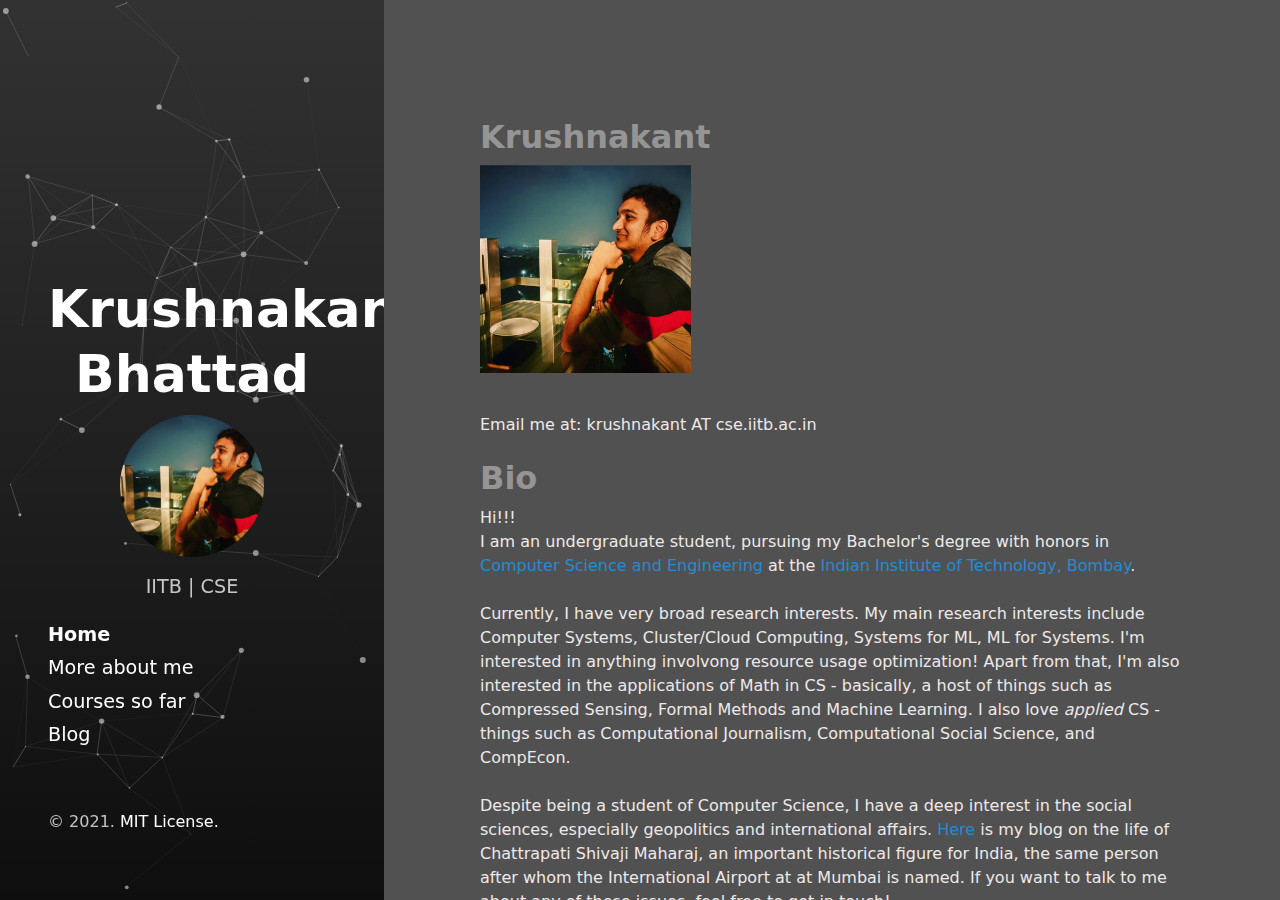
<file: index.html>
<!DOCTYPE html>
<html lang="en-us">

  <head>
  <link href="http://gmpg.org/xfn/11" rel="profile" />
  <meta http-equiv="X-UA-Compatible" content="IE=edge" />
  <meta http-equiv="content-type" content="text/html; charset=utf-8" />
  <meta http-equiv="Cache-Control" content="no-cache, no-store, must-revalidate">
  <meta http-equiv="Pragma" content="no-cache">
  <meta http-equiv="Expires" content="0">

  <!-- Enable responsiveness on mobile devices-->
  <meta name="viewport" content="width=device-width, initial-scale=1.0, maximum-scale=1" />
  <meta name="keywords" content="krushnakant, iit, iitb, cse, statistics, algorithms, machine learning, artificial intelligence, " />
  <meta name="author" content="Krushnakant Bhattad">

  <title>
      Krushnakant
  </title>

  <!-- CSS -->
  <link rel="stylesheet" href="others/styles.css" />
  

<link rel="stylesheet" href="https://fonts.googleapis.com/css?family=Abril+Fatface" />

  <!-- Icons -->
  <link rel="apple-touch-icon-precomposed" sizes="144x144" href="images/favicon.jpg" />
  <link rel="shortcut icon" href="images/favicon.ico" />

  <!-- RSS -->
  <link rel="alternate" type="application/rss+xml" title="RSS" href="/feed.xml" />

  <!-- Additional head bits without overriding original head -->
</head>


  <body class="index home">

    
<div id="sidebar">
  <header>
    <h1 class="site-title" style="text-align: center;">
      <a href="#">Krushnakant Bhattad</a>
    </h1>
    <p class="lead">
      <img style="display: block;margin-left: auto;margin-right: auto;border-radius: 50%;height: 50%;width: 50%;" 
      src="./images/profile.jpg" 
      alt="Krushnakant">
      
    <div style="text-align: center; font-size:1.2em">
      IITB | CSE
    </div>
  </p>
  </header>
  <nav id="sidebar-nav-links">
  
  <a class="home-link  active"
      href="#">Home</a>

  <a class="page-link "
    href="./me/more.html">More about me</a>
  
  <a class="page-link "
      href="./me/courses.html">Courses so far</a>

  <a class="page-link "
      href="./me/blog/blog.html">Blog</a>
      
  

<p>
  <br>
  <br>
  &copy; 2021.
  <a href="./others/license.MD">MIT License.</a>
</p>

</div>


<style>
#particles-js {
    /*position: absolute;
    width: 24rem;*/
    height: 99vh;
}
.pheader {
    position: absolute;
    height: 100vh;
    width: 24rem;
    z-index: -1;
}
</style>


<div class="pheader">
    <div id="particles-js"></div>
</div>

<script src="others/particles.js"></script>

<script>
  
  particlesJS("particles-js",{
    "particles": {
      "number": {
        "value": 150,
        "density": {
          "enable": true,
          "value_area": 800
        }
      },
      "color": {
        "value": "#ffffff"
      },
      "shape": {
        "type": "circle",
        "stroke": {
          "width": 0,
          "color": "#000000"
        },
        "polygon": {
          "nb_sides": 5
        },
        "image": {
          "src": "img/github.svg",
          "width": 100,
          "height": 100
        }
      },
      "opacity": {
        "value": 0.5,
        "random": false,
        "anim": {
          "enable": false,
          "speed": 1,
          "opacity_min": 0.1,
          "sync": false
        }
      },
      "size": {
        "value": 3,
        "random": true,
        "anim": {
          "enable": false,
          "speed": 40,
          "size_min": 0.1,
          "sync": false
        }
      },
      "line_linked": {
        "enable": true,
        "distance": 100,
        "color": "#ffffff",
        "opacity": 0.3,
        "width": 1
      },
      "move": {
        "enable": true,
        "speed": 3,
        "direction": "none",
        "random": false,
        "straight": false,
        "out_mode": "out",
        "bounce": false,
        "attract": {
          "enable": false,
          "rotateX": 600,
          "rotateY": 1200
        }
      }
    }
  });
</script>

<main class="container">
<div class="content">
  


<h1>Krushnakant</h1>

<img style="border-radius: 0%;width: 30%; "
src="./images/profile.jpg" 
alt="Krushnakant">
<br>
Email me at: krushnakant AT cse.iitb.ac.in <br>

<h1>Bio</h1>

Hi!!!

<br>

I am an undergraduate student, 
pursuing my Bachelor's degree with honors in <a href="https://www.cse.iitb.ac.in">Computer Science and Engineering</a>
at the <a href="https://www.iitb.ac.in">Indian Institute of Technology, Bombay</a>. 

<br><br>

Currently, I have very broad research interests. 
My main research interests include Computer Systems, Cluster/Cloud Computing, 
Systems for ML, ML for Systems. I'm interested in 
anything involvong resource usage optimization!
Apart from that, I'm also interested in the applications of 
Math in CS - basically, a host of
things such as Compressed Sensing, Formal Methods and Machine Learning.
I also love <i>applied</i> CS - things such as Computational Journalism,
Computational Social Science, and CompEcon. 

<br><br>

  Despite being a student of Computer Science, I have a deep interest in the social sciences, especially geopolitics and international affairs. 
  <a href="https://krushnakant-iitb.github.io/me/blog/india/swaraj.html">Here </a> is my blog on the life of Chattrapati Shivaji Maharaj, an important historical figure for India, 
  the same person after whom the International Airport at at Mumbai is named.
  If you want to talk to me about any of these issues, feel free to get in touch!
  
<br><br>

During the summer of 2021, I worker with <a href="https://www.tu-braunschweig.de/en/ifn/institute/team/ms/kuerner/">Prof. Thomas Kürner</a> 
of <a href="https://www.tu-braunschweig.de/en/">Technische Universität Braunschweig</a>, Germany 
as a research intern in the field of <a href="https://en.wikipedia.org/wiki/Compressed_sensing">Compressed Sensing.</a> I also worked with  <a href="https://www.cse.iitb.ac.in/~ajitvr/"> 
Prof. Ajit Rajwade</a>, on the same project.

<br><br>

I also worked at IIT-B's student media body, <a href="https://www.insightiitb.org">Insight</a> a Data Analyst. 
I had previously also worked with them as a Panelist.

<br>

I have been a TA for the course MA109: Calculus-I, during Autumn-2020, which was the first edition of the course.

<br>
<br>
 
<h2>Contact Me</h2>

You can always contact me through the above-mentioned email id. 
If you have an anonymous/quick message, you can also use the following form: 

<br>
<br>
  
<iframe src="https://docs.google.com/forms/d/e/1FAIpQLSepcoXIFfLwA7RhfXb-OUWdpRsBS-tMLZVicck5sXau8w9yRg/viewform?embedded=true" width="100%" height="640" frameborder="0" marginheight="0" marginwidth="0">Loading…</iframe>


<link rel="stylesheet" href="https://cdnjs.cloudflare.com/ajax/libs/font-awesome/4.7.0/css/font-awesome.min.css">
<style>
  .hidden {
      display:none
  }

  .row_container {
    display: grid;
    grid-template-columns: 1fr 1fr 1fr; /*fraction*/
    /* margin-right: 40px; */
    grid-column-gap: 5%;

  }

  .row_section {
    /* border: 1px solid; */
    text-align: center
  }

  @media (max-width: 1000px) { /*breakpoint*/
    .row_container {
      grid-template-columns: none;
    }
  }
</style>

</div>

    </main>

    <!-- Optional footer content -->

  </body>
</html>
</file>
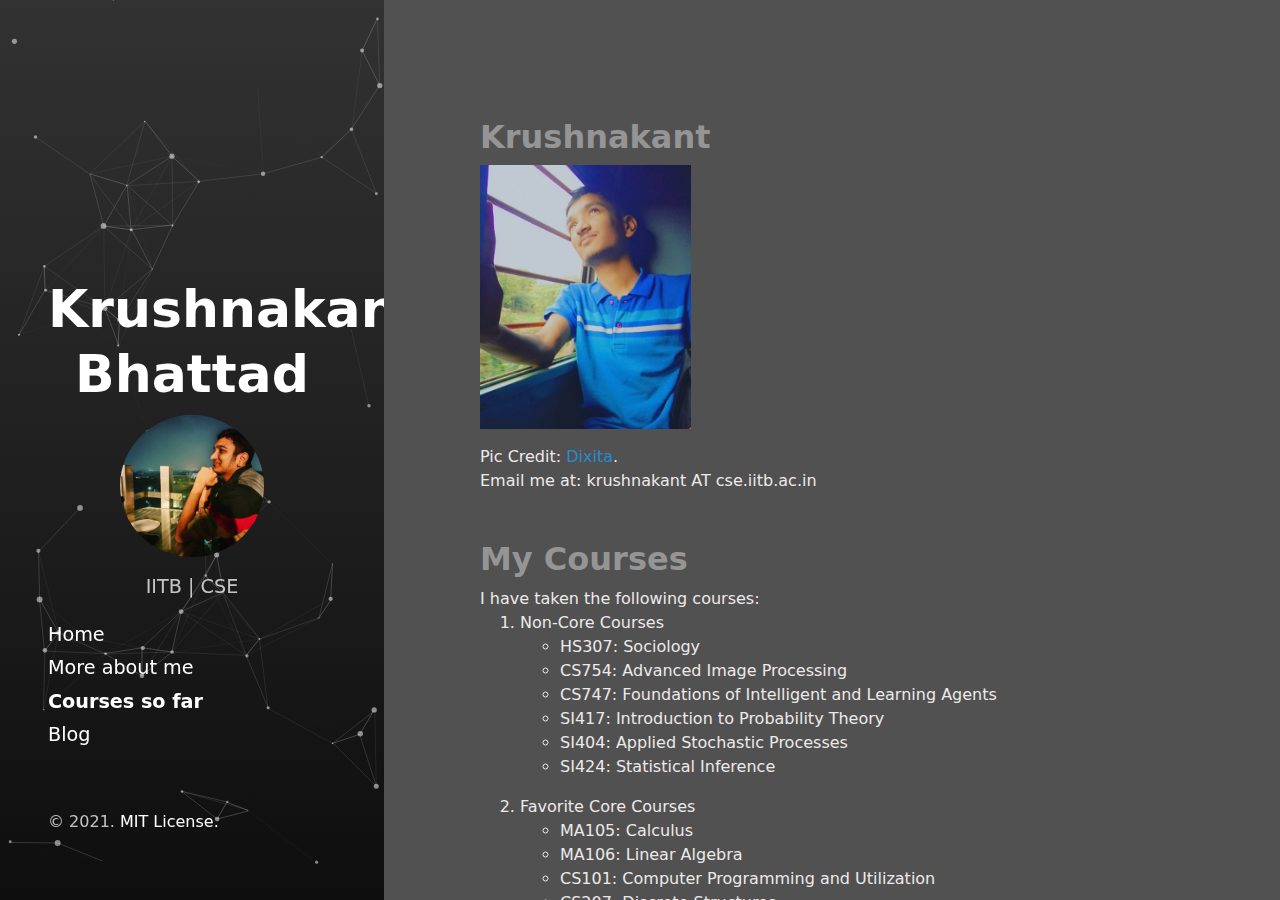
<file: me/courses.html>
<!DOCTYPE html>
<html lang="en-us">

  <head>
  <link href="http://gmpg.org/xfn/11" rel="profile" />
  <meta http-equiv="X-UA-Compatible" content="IE=edge" />
  <meta http-equiv="content-type" content="text/html; charset=utf-8" />

  <!-- Enable responsiveness on mobile devices-->
  <meta name="viewport" content="width=device-width, initial-scale=1.0, maximum-scale=1" />
  <meta name="keywords" content="krushnakant, iit, iitb, cse, statistics, algorithms, machine learning, artificial intelligence, " />
  <meta name="author" content="Krushnakant Bhattad">

  <title>
      Krushnakant
  </title>

  <!-- CSS -->
  <link rel="stylesheet" href="../others/styles.css" />
  <!-- <link rel="stylesheet" href="../assets/css/main.css" /> -->
  

<link rel="stylesheet" href="https://fonts.googleapis.com/css?family=Abril+Fatface" />

  <!-- Icons -->
  <link rel="apple-touch-icon-precomposed" sizes="144x144" href="../others/favicon.jpg" />
<link rel="shortcut icon" href="../others/favicon.ico" />

  <!-- RSS -->
  <link rel="alternate" type="application/rss+xml" title="RSS" href="/feed.xml" />

  <!-- Additional head bits without overriding original head -->
</head>


  <body class="index home">

    
<div id="sidebar">
  <header>
    <h1 class="site-title" style="text-align: center;">
      <a href="../index.html">Krushnakant Bhattad</a>
    </h1>
    <p class="lead">
      <img style="display: block;margin-left: auto;margin-right: auto;border-radius: 50%;height: 50%;width: 50%;" 
      src="../images/profile.jpg" 
      alt="Krushnakant">
      
    <div style="text-align: center; font-size:1.2em">
      IITB | CSE
    </div>
  </p>
  </header>
  <nav id="sidebar-nav-links">

<a class="page-link "
    href="../index.html">Home</a>

<a class="page-link "
    href="./more.html">More about me</a>
  
  <a class="home-link  active"
      href="#">Courses so far</a>
  
  <a class="page-link "
      href="./blog/blog.html">Blog</a>

<p>
    <br>
    <br>
        &copy; 2021.
  <a href="../../others/license.MD">MIT License.</a>
</p>

</div>


<style>
#particles-js {
    /*position: absolute;
    width: 24rem;*/
    height: 99vh;
}
.pheader {
    position: absolute;
    height: 100vh;
    width: 24rem;
    z-index: -1;
}
</style>


<div class="pheader">
    <div id="particles-js"></div>
</div>

<script src="../others/particles.js"></script>

<script>
  
  particlesJS("particles-js",{
    "particles": {
      "number": {
        "value": 150,
        "density": {
          "enable": true,
          "value_area": 800
        }
      },
      "color": {
        "value": "#ffffff"
      },
      "shape": {
        "type": "circle",
        "stroke": {
          "width": 0,
          "color": "#000000"
        },
        "polygon": {
          "nb_sides": 5
        },
        "image": {
          "src": "img/github.svg",
          "width": 100,
          "height": 100
        }
      },
      "opacity": {
        "value": 0.5,
        "random": false,
        "anim": {
          "enable": false,
          "speed": 1,
          "opacity_min": 0.1,
          "sync": false
        }
      },
      "size": {
        "value": 3,
        "random": true,
        "anim": {
          "enable": false,
          "speed": 40,
          "size_min": 0.1,
          "sync": false
        }
      },
      "line_linked": {
        "enable": true,
        "distance": 100,
        "color": "#ffffff",
        "opacity": 0.3,
        "width": 1
      },
      "move": {
        "enable": true,
        "speed": 3,
        "direction": "none",
        "random": false,
        "straight": false,
        "out_mode": "out",
        "bounce": false,
        "attract": {
          "enable": false,
          "rotateX": 600,
          "rotateY": 1200
        }
      }
    }
  });
</script>

<main class="container">
<div class="content">

<h1>Krushnakant</h1>

<img style="border-radius: 0%;width: 30%; "
src="../images/journey.jpg" 
alt="Krushnakant">
Pic Credit: <a href="https://instagram.com/dixita137?igshid=4fccha5uoref">Dixita</a>.
<br>
Email me at: krushnakant AT cse.iitb.ac.in <br>
<br>

<h1>My Courses</h1>

I have taken the following courses:
<br>
<ol>
    <li>Non-Core Courses
    <ul>
        <li>HS307: Sociology </li>
        <li>CS754: Advanced Image Processing</li>
        <li>CS747: Foundations of Intelligent and Learning Agents</li>
        <li>SI417: Introduction to Probability Theory</li>
        <li>SI404: Applied Stochastic Processes</li>
        <li>SI424: Statistical Inference</li>
    </ul>
    </li>

    <li>Favorite Core Courses
    <ul>
        <li>MA105: Calculus</li>
        <li>MA106: Linear Algebra</li>
        <li>CS101: Computer Programming and Utilization</li>
        <li>CS207: Discrete Structures</li>
        <li>CS213: Data Structures and Algorithms</li>
        <li>CS215: Data Interpretation and Analysis</li>
        <li>CS251: Software Systems</li>
        <li>CS218: Design and Analysis of Algorithms</li>
        <li>CS347: Operating Systems</li>
        <li>CS337: Artificial Intelligence and Machine Learning</li>
    </ul>
</li>
</ol>



<link rel="stylesheet" href="https://cdnjs.cloudflare.com/ajax/libs/font-awesome/4.7.0/css/font-awesome.min.css">
<style>
  .hidden {
      display:none
  }

  .row_container {
    display: grid;
    grid-template-columns: 1fr 1fr 1fr; /*fraction*/
    /* margin-right: 40px; */
    grid-column-gap: 5%;

  }

  .row_section {
    /* border: 1px solid; */
    text-align: center
  }

  @media (max-width: 1000px) { /*breakpoint*/
    .row_container {
      grid-template-columns: none;
    }
  }
</style>

</div>

    </main>

  </body>
</html>
</file>
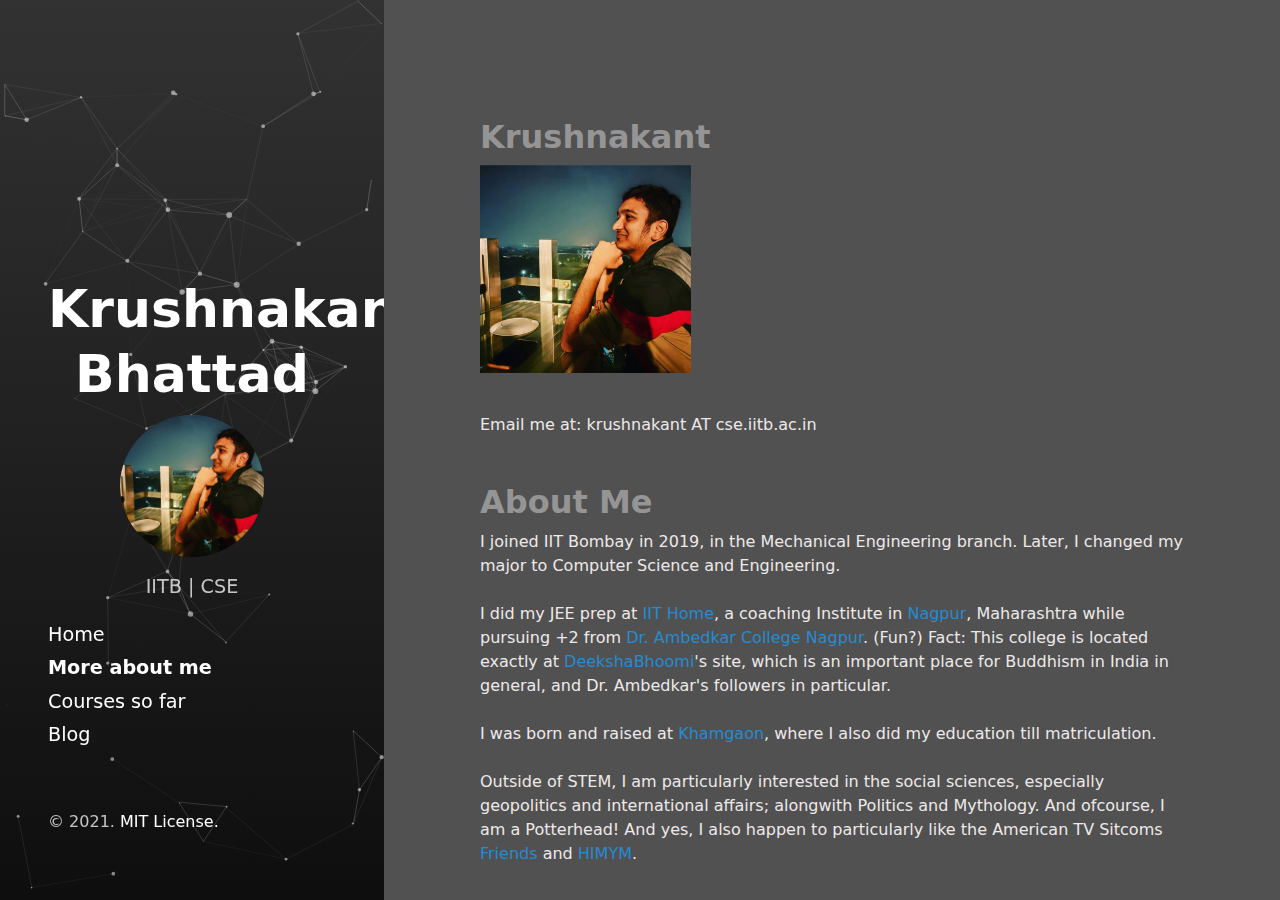
<file: me/more.html>
<!DOCTYPE html>
<html lang="en-us">

  <head>
  <link href="http://gmpg.org/xfn/11" rel="profile" />
  <meta http-equiv="X-UA-Compatible" content="IE=edge" />
  <meta http-equiv="content-type" content="text/html; charset=utf-8" />

  <!-- Enable responsiveness on mobile devices-->
  <meta name="viewport" content="width=device-width, initial-scale=1.0, maximum-scale=1" />
  <meta name="keywords" content="krushnakant, iit, iitb, cse, statistics, algorithms, machine learning, artificial intelligence, " />
  <meta name="author" content="Krushnakant Bhattad">

  <title>
      Krushnakant
  </title>

  <!-- CSS -->
  <link rel="stylesheet" href="../others/styles.css" />
  <!-- <link rel="stylesheet" href="../assets/css/main.css" /> -->
  

<link rel="stylesheet" href="https://fonts.googleapis.com/css?family=Abril+Fatface" />

  <!-- Icons -->
  <link rel="apple-touch-icon-precomposed" sizes="144x144" href="../others/favicon.jpg" />
<link rel="shortcut icon" href="../others/favicon.ico" />

  <!-- RSS -->
  <link rel="alternate" type="application/rss+xml" title="RSS" href="/feed.xml" />

  <!-- Additional head bits without overriding original head -->
</head>


  <body class="index home">

    
<div id="sidebar">
  <header>
    <h1 class="site-title" style="text-align: center;">
      <a href="../index.html">Krushnakant Bhattad</a>
    </h1>
    <p class="lead">
      <img style="display: block;margin-left: auto;margin-right: auto;border-radius: 50%;height: 50%;width: 50%;" 
      src="../images/profile.jpg" 
      alt="Krushnakant">
      
    <div style="text-align: center; font-size:1.2em">
      IITB | CSE
    </div>
  </p>
  </header>
  <nav id="sidebar-nav-links">

<a class="page-link "
    href="../index.html">Home</a>
  
  <a class="home-link  active"
      href="#">More about me</a>
  
  <a class="page-link "
      href="./courses.html">Courses so far</a>

  <a class="page-link "
      href="./blog/blog.html">Blog</a>

<p>
    <br>
    <br>
        &copy; 2021.
  <a href="../../others/license.MD">MIT License.</a>
</p>

</div>


<style>
#particles-js {
    /*position: absolute;
    width: 24rem;*/
    height: 99vh;
}
.pheader {
    position: absolute;
    height: 100vh;
    width: 24rem;
    z-index: -1;
}
</style>


<div class="pheader">
    <div id="particles-js"></div>
</div>

<script src="../others/particles.js"></script>

<script>
  
  particlesJS("particles-js",{
    "particles": {
      "number": {
        "value": 150,
        "density": {
          "enable": true,
          "value_area": 800
        }
      },
      "color": {
        "value": "#ffffff"
      },
      "shape": {
        "type": "circle",
        "stroke": {
          "width": 0,
          "color": "#000000"
        },
        "polygon": {
          "nb_sides": 5
        },
        "image": {
          "src": "img/github.svg",
          "width": 100,
          "height": 100
        }
      },
      "opacity": {
        "value": 0.5,
        "random": false,
        "anim": {
          "enable": false,
          "speed": 1,
          "opacity_min": 0.1,
          "sync": false
        }
      },
      "size": {
        "value": 3,
        "random": true,
        "anim": {
          "enable": false,
          "speed": 40,
          "size_min": 0.1,
          "sync": false
        }
      },
      "line_linked": {
        "enable": true,
        "distance": 100,
        "color": "#ffffff",
        "opacity": 0.3,
        "width": 1
      },
      "move": {
        "enable": true,
        "speed": 3,
        "direction": "none",
        "random": false,
        "straight": false,
        "out_mode": "out",
        "bounce": false,
        "attract": {
          "enable": false,
          "rotateX": 600,
          "rotateY": 1200
        }
      }
    }
  });
</script>

    <main class="container">
<div class="content">
  


<h1>Krushnakant</h1>

<img style="border-radius: 0%;width: 30%; "
src="../images/profile.jpg" 
alt="Krushnakant">
<br>

Email me at: krushnakant AT cse.iitb.ac.in <br>
<br>

<h1>About Me</h1>

I joined IIT Bombay in 2019, in the Mechanical Engineering branch. Later,
I changed my major to Computer Science and Engineering.  

<br><br>

I did my JEE prep at <a href="https://true-education.org/">IIT Home</a>, a coaching Institute in 
<a href="https://en.wikipedia.org/wiki/Nagpur"> Nagpur</a>, Maharashtra while 
pursuing +2 from <a href="http://dacn.in/">Dr. Ambedkar College Nagpur</a>. 
(Fun?) Fact:
This college is located exactly at <a href="https://en.wikipedia.org/wiki/Deekshabhoomi">DeekshaBhoomi</a>'s site, which
  is an important place for Buddhism in India in general, and Dr. Ambedkar's followers in particular.

<br><br>

I was born and raised at <a href="https://en.wikipedia.org/wiki/Khamgaon"> Khamgaon</a>, 
where I also did my education till matriculation.

<br><br>

Outside of STEM, I am particularly interested in the social sciences, especially geopolitics and international affairs; alongwith Politics and Mythology.
And ofcourse, I am a Potterhead! And yes, I also happen to particularly like the American
TV Sitcoms <a href="https://en.wikipedia.org/wiki/Friends">Friends</a> and
  <a href="https://en.wikipedia.org/wiki/How_I_Met_Your_Mother">HIMYM</a>. 
  


<link rel="stylesheet" href="https://cdnjs.cloudflare.com/ajax/libs/font-awesome/4.7.0/css/font-awesome.min.css">
<style>
  .hidden {
      display:none
  }

  .row_container {
    display: grid;
    grid-template-columns: 1fr 1fr 1fr; /*fraction*/
    /* margin-right: 40px; */
    grid-column-gap: 5%;

  }

  .row_section {
    /* border: 1px solid; */
    text-align: center
  }

  @media (max-width: 1000px) { /*breakpoint*/
    .row_container {
      grid-template-columns: none;
    }
  }
</style>

</div>

    </main>

  </body>
</html>
</file>
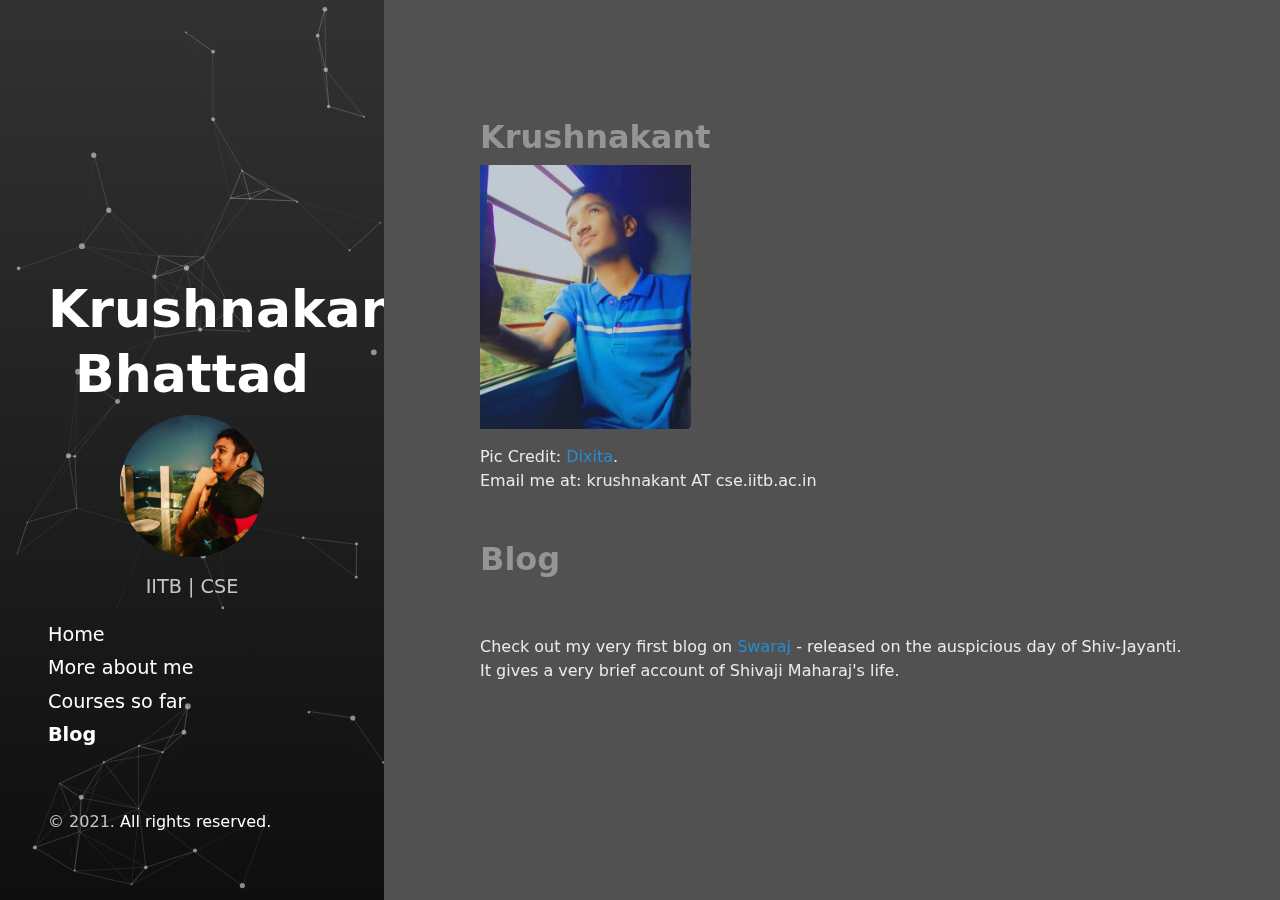
<file: me/blog/blog.html>
<!DOCTYPE html>
<html lang="en-us">

  <head>
  <link href="http://gmpg.org/xfn/11" rel="profile" />
  <meta http-equiv="X-UA-Compatible" content="IE=edge" />
  <meta http-equiv="content-type" content="text/html; charset=utf-8" />

  <!-- Enable responsiveness on mobile devices-->
  <meta name="viewport" content="width=device-width, initial-scale=1.0, maximum-scale=1" />
  <meta name="keywords" content="krushnakant, iit, iitb, cse, statistics, algorithms, machine learning, artificial intelligence, " />
  <meta name="author" content="Krushnakant Bhattad">

  <title>
      Krushnakant
  </title>

  <!-- CSS -->
  <link rel="stylesheet" href="../../others/styles.css" />
  <!-- <link rel="stylesheet" href="../assets/css/main.css" /> -->
  

<link rel="stylesheet" href="https://fonts.googleapis.com/css?family=Abril+Fatface" />

  <!-- Icons -->
  <link rel="apple-touch-icon-precomposed" sizes="144x144" href="../../others/favicon.jpg" />
<link rel="shortcut icon" href="../../others/favicon.ico" />

  <!-- RSS -->
  <link rel="alternate" type="application/rss+xml" title="RSS" href="/feed.xml" />

  <!-- Additional head bits without overriding original head -->
</head>


  <body class="index home">

    
<div id="sidebar">
  <header>
    <h1 class="site-title" style="text-align: center;">
      <a href="../../index.html">Krushnakant Bhattad</a>
    </h1>
    <p class="lead">
      <img style="display: block;margin-left: auto;margin-right: auto;border-radius: 50%;height: 50%;width: 50%;" 
      src="../../images/profile.jpg" 
      alt="Krushnakant">
      
    <div style="text-align: center; font-size:1.2em">
      IITB | CSE
    </div>
  </p>
  </header>
  <nav id="sidebar-nav-links">

<a class="page-link "
    href="../../index.html">Home</a>

<a class="page-link "
    href="../more.html">More about me</a>
  
  <a class="page-link"
      href="../courses.html">Courses so far</a>
  
  <a class="home-link  active"
      href="#">Blog</a>

<p>
    <br>
    <br>
        &copy; 2021.
  <a href="../../../../others/license.MD">All rights reserved.</a>
</p>

</div>


<style>
#particles-js {
    /*position: absolute;
    width: 24rem;*/
    height: 99vh;
}
.pheader {
    position: absolute;
    height: 100vh;
    width: 24rem;
    z-index: -1;
}
</style>


<div class="pheader">
    <div id="particles-js"></div>
</div>

<script src="../../others/particles.js"></script>

<script>
  
  particlesJS("particles-js",{
    "particles": {
      "number": {
        "value": 150,
        "density": {
          "enable": true,
          "value_area": 800
        }
      },
      "color": {
        "value": "#ffffff"
      },
      "shape": {
        "type": "circle",
        "stroke": {
          "width": 0,
          "color": "#000000"
        },
        "polygon": {
          "nb_sides": 5
        },
        "image": {
          "src": "img/github.svg",
          "width": 100,
          "height": 100
        }
      },
      "opacity": {
        "value": 0.5,
        "random": false,
        "anim": {
          "enable": false,
          "speed": 1,
          "opacity_min": 0.1,
          "sync": false
        }
      },
      "size": {
        "value": 3,
        "random": true,
        "anim": {
          "enable": false,
          "speed": 40,
          "size_min": 0.1,
          "sync": false
        }
      },
      "line_linked": {
        "enable": true,
        "distance": 100,
        "color": "#ffffff",
        "opacity": 0.3,
        "width": 1
      },
      "move": {
        "enable": true,
        "speed": 3,
        "direction": "none",
        "random": false,
        "straight": false,
        "out_mode": "out",
        "bounce": false,
        "attract": {
          "enable": false,
          "rotateX": 600,
          "rotateY": 1200
        }
      }
    }
  });
</script>

    <main class="container">
<div class="content">
  


<h1>Krushnakant</h1>

<img style="border-radius: 0%;width: 30%; "
src="../../images/journey.jpg" 
alt="Krushnakant">
Pic Credit: <a href="https://instagram.com/dixita137?igshid=4fccha5uoref">Dixita</a>.
<br>
Email me at: krushnakant AT cse.iitb.ac.in <br>
<br>

<h1>Blog</h1>

<br>
<br>

Check out my very first blog on <a href="./india/swaraj.html">Swaraj </a> - released on the 
auspicious day of Shiv-Jayanti. It gives a very brief account of Shivaji Maharaj's life.


<link rel="stylesheet" href="https://cdnjs.cloudflare.com/ajax/libs/font-awesome/4.7.0/css/font-awesome.min.css">
<style>
  .hidden {
      display:none
  }

  .row_container {
    display: grid;
    grid-template-columns: 1fr 1fr 1fr; /*fraction*/
    /* margin-right: 40px; */
    grid-column-gap: 5%;

  }

  .row_section {
    /* border: 1px solid; */
    text-align: center
  }

  @media (max-width: 1000px) { /*breakpoint*/
    .row_container {
      grid-template-columns: none;
    }
  }
</style>

</div>

    </main>

  </body>
</html>
</file>
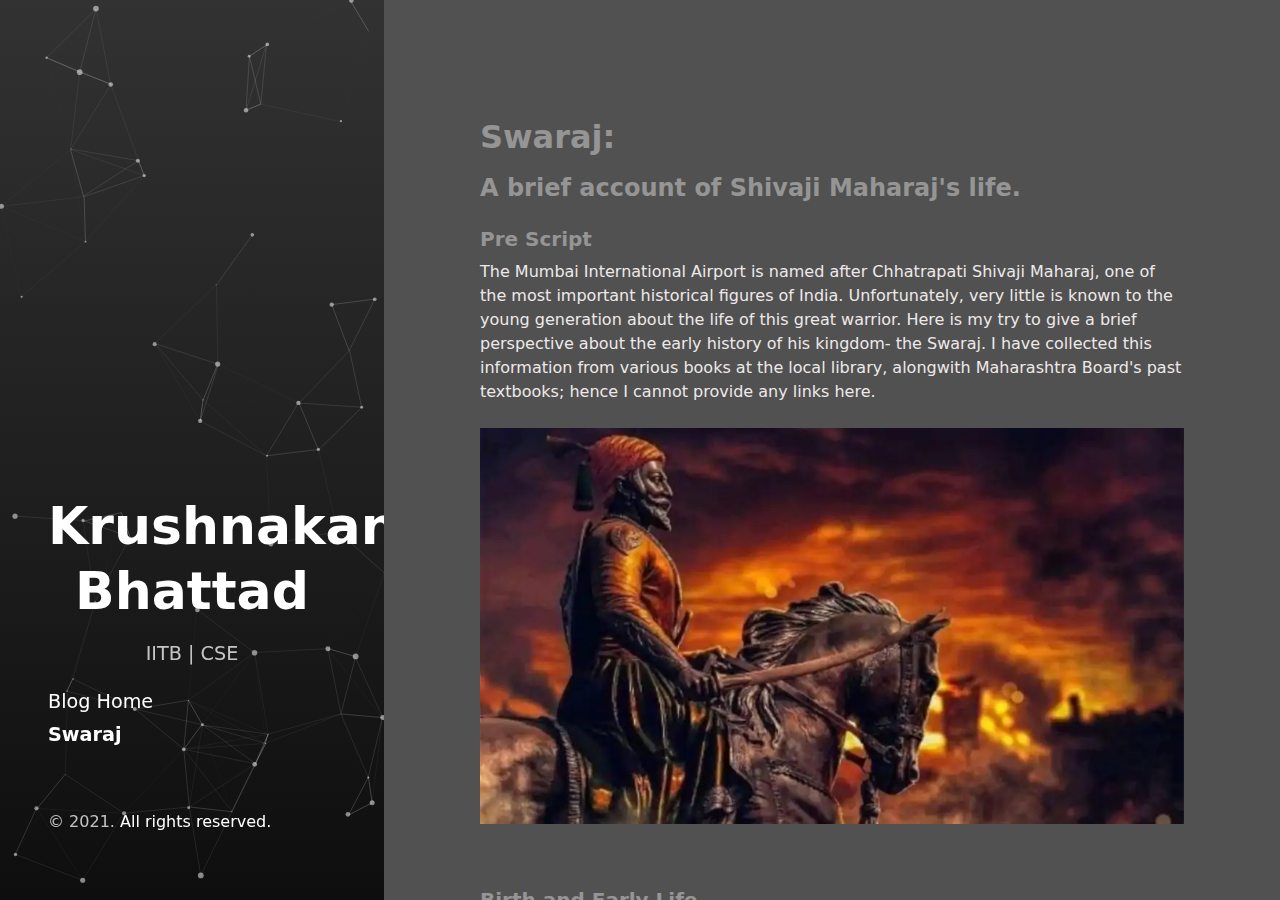
<file: me/blog/india/swaraj.html>
<!DOCTYPE html>
<html lang="en-us">

  <head>
  <link href="http://gmpg.org/xfn/11" rel="profile" />
  <meta http-equiv="X-UA-Compatible" content="IE=edge" />
  <meta http-equiv="content-type" content="text/html; charset=utf-8" />

  <!-- Enable responsiveness on mobile devices-->
  <meta name="viewport" content="width=device-width, initial-scale=1.0, maximum-scale=1" />
  <meta name="keywords" content="krushnakant, iit, iitb, cse, statistics, algorithms, machine learning, artificial intelligence, " />
  <meta name="author" content="Krushnakant Bhattad">

  <title>
      Blog | Swaraj
  </title>

  <!-- CSS -->
  <link rel="stylesheet" href="../../../others/styles.css" />
  <!-- <link rel="stylesheet" href="../assets/css/main.css" /> -->
  

<link rel="stylesheet" href="https://fonts.googleapis.com/css?family=Abril+Fatface" />

  <!-- Icons -->
  <link rel="apple-touch-icon-precomposed" sizes="144x144" href="../../../others/favicon.jpg" />
<link rel="shortcut icon" href="../../../others/favicon.ico" />

  <!-- RSS -->
  <link rel="alternate" type="application/rss+xml" title="RSS" href="/feed.xml" />

  <!-- Additional head bits without overriding original head -->
</head>


  <body class="index home">

    
<div id="sidebar">
  <header>
    <h1 class="site-title" style="text-align: center;">
      <a href="../../../index.html">Krushnakant Bhattad</a>
    </h1>
    <p class="lead">
      
    <div style="text-align: center; font-size:1.2em">
      IITB | CSE
    </div>
  </p>
  </header>
  <nav id="sidebar-nav-links">

  
  <a class="page-link"
      href="../blog.html">Blog Home</a>
  
  <a class="home-link  active"
      href="#">Swaraj</a>

<p>
    <br>
    <br>
        &copy; 2021.
  <a href="../../../../../others/license.MD">All rights reserved.</a>
</p>

</div>


<style>
#particles-js {
    /*position: absolute;
    width: 24rem;*/
    height: 99vh;
}
.pheader {
    position: absolute;
    height: 100vh;
    width: 24rem;
    z-index: -1;
}
</style>


<div class="pheader">
    <div id="particles-js"></div>
</div>

<script src="../../../others/particles.js"></script>

<script>
  
  particlesJS("particles-js",{
    "particles": {
      "number": {
        "value": 150,
        "density": {
          "enable": true,
          "value_area": 800
        }
      },
      "color": {
        "value": "#ffffff"
      },
      "shape": {
        "type": "circle",
        "stroke": {
          "width": 0,
          "color": "#000000"
        },
        "polygon": {
          "nb_sides": 5
        },
        "image": {
          "src": "img/github.svg",
          "width": 100,
          "height": 100
        }
      },
      "opacity": {
        "value": 0.5,
        "random": false,
        "anim": {
          "enable": false,
          "speed": 1,
          "opacity_min": 0.1,
          "sync": false
        }
      },
      "size": {
        "value": 3,
        "random": true,
        "anim": {
          "enable": false,
          "speed": 40,
          "size_min": 0.1,
          "sync": false
        }
      },
      "line_linked": {
        "enable": true,
        "distance": 100,
        "color": "#ffffff",
        "opacity": 0.3,
        "width": 1
      },
      "move": {
        "enable": true,
        "speed": 3,
        "direction": "none",
        "random": false,
        "straight": false,
        "out_mode": "out",
        "bounce": false,
        "attract": {
          "enable": false,
          "rotateX": 600,
          "rotateY": 1200
        }
      }
    }
  });
</script>

    <main class="container">
<div class="content">
  
<h1>Swaraj: </h1> <h2> A brief account of Shivaji Maharaj's life.  </h2>

<h3>Pre Script</h3>

The Mumbai International Airport is named after Chhatrapati Shivaji Maharaj, one of the 
most important historical figures of India. Unfortunately, very little is 
known to the young generation about the life of this great warrior.
Here is my try to give a brief perspective about the early history of his kingdom- the Swaraj. 
I have collected this information from various books at the local library, alongwith
Maharashtra Board's past textbooks;
hence I cannot provide any links here.

<br>
<br>

<img style="border-radius: 0%;width: 100%; "
src="../../../images/chhatrapati.webp" 
alt="Shivaji Maharaj">

<br>

<h3>Birth and Early Life</h3>
<p>
    Shivaji was born to Jijabai and Shahaji, at the Shivneri fort, 
    near Junnar in Maharashtra on 19 February 1630. 
    In the Hindu calender, this date is <i>Phalgun Vaidya Tritiya</i> in the Shaka Year 1551.
</p>

<p> 
    The Maval region in Western Maharashtra was the initial workshop of Shivaji Maharaj, 
    from where he started building the Swaraj. The terrain of the Western Ghats
    is a not-so-easily accesible region. The use of hilly warfare tactics like guerrilla warfare 
    was done extensively in the conquest for Swaraj. The following figure shows the location of 
    Maval region in Maharashtra: it is located between Mumbai and Pune. This region was
    under the Adil Shah of Bijapur.
</p>


<img style="border-radius: 0%;width: 60%; "
src="../../../images/maval.jpg" 
alt="Shivaji Maharaj">


<h3>Local Opposition to Swaraj</h3>

<p>
  The first thing to be ensured was that the forts in the region- which were of immense strategic
  importance- should be captured. Shivaji Maharaj's first conquests captured the forts like 
  Torana, Purandar, Murumbdev and Kondhana. The fort of Kondhana was the battlefield in 2020's 
  highest grossing Indian film- <a href="https://en.wikipedia.org/wiki/Tanhaji">Tanhaji: The Unsung Warrior</a>.
  Thereafter, the fort Murumbdev was repaired and renamed as Rajgad- which was the first Capital of the Swaraj. 
</p>

<p>
  India's biggest problem is its own people- they are never united and constantly betray each other, stalling each other's 
  and hence the country's growth. The same problem was faced by Shivaji Maharaj- various Sardars under the Bijapur Kingdom, like
  the <i>More</i>s of Javali (near Satara) were opposed to the cause of Swaraj, and created hurdles in his conquests against AdilShah. 
  This region was captured in 1656 AD. 
  <br>
  He built the Pratapgad fort in the region, where he attained a significant amount of wealth.
</p>

<div>
  <p style="float: left;">
<img style="border-radius: 0%;width: 50%; "
src="../../../images/Pratapgad.jpg" 
alt="Shivaji Maharaj">
</p>
  The beautiful fort of Pratapgad, located near Mahabaleshwar.
</p>
</div>

<h3>India's First Naval Force</h3>

<p>
  With the victory at Javali, Swaraj expanded into Konkan. 
  Areas like Kalyan and Bhiwandi were annexed into Swaraj. 
  Various western coast powers like Siddi, British and Portuguese
  were now the new threat to the Swaraj. 
</p>

<p>
  To fight these powers, Shivaji Maharaj realized that a strong Naval Force was necessary. 
  He took up the task of constructing multiple naval bases along the coast of 
  Maharashtra. He organized two fleets under different commanders. 
  The Maratha Navy consisted mostly of native Konkani sailors. 
</p> 


<div>
  <p style="float: left;">
<img style="border-radius: 0%;width: 80%; "
src="../../../images/maratha_navy.jpg" 
alt="Shivaji Maharaj">
</p>
  The Maratha Navy, by <a href="https://en.wikipedia.org/wiki/Thomas_Buttersworth">Thomas Buttersworth</a> .
</p>
</div>

<p>
  By 1659, the Maratha Navy consisted of around 20 warships.
  The Maratha Navy was the first Navy commanded by a native Indian power. 
  Chhatrapati Shivaji Maharaj is, thus, known as the Father of Modern Indian Navy. 
</p>

<h3>Invasions against the Swaraj</h3>

<h5>Treachery of AfzalKhan</h5>

Under the pretext of talks, a meeting of Afzalkhan, 
an experienced and strong leader of the Bijapur Kingdom, 
with Maharaj took place in late 1659. 
Afzal Khan attempted treachery, by trying to stab Maharaj in the back. 

<br> 

Afzal Khan asked Shivaji to submit to the Bijapuri king Adil Shah, 
and be recognized as a vassal lord. 
He pretended to embrace Shivaji, 
but then quickly stabbed him with a concealed weapon. 
Shivaji, who foresaw this, had taken preventive measures and thus, was protected by his chain mail.
As a response to the treachery, Afzalkhan was beheaded by Shivaji Maharaj.

<h5>The Siddi of Karnaul</h5>

The Adilshah later sent the Siddi of Karnaul against Maharaj, who sieged the Panhala fort
where Maharaj was staying. The Seige continued for five months. Shivaji, worried about 
his subjects being left without their King, tried various futile attempts at 
defeating Siddi. Finally, he made an unusual plan to escape the seige. 

<br>

<p>
He made pretence of submission, and sent message to Siddi Jauhar 
that he would like to discuss terms of surrender. In the cover of the night, 
Siddi Jauhar met Maharaj outside the fort, and began their talks. 
Agreeing to meet again the next day, and finalise terms, 
Maharaj made his way back to the fort, leaving Siddi Jauhar in a false sense of security and closure.
While Siddi Jauhar relaxed and his armies took a much sought break, Maharaj escaped from Panhala.
</p>

<p>
  This escape led to the famous <a href="https://en.wikipedia.org/wiki/Battle_of_Pavan_Khind">Battle of Pavan Khind</a>.
</p>

<h5>Defeat of Shaistakhan</h5>

While Maharaj was trapped at Panhala, Shaistakhan, a Mughal Sardar had wreaked 
havoc among the general public.
He set up his camp at Lal Mahal in Pune. He didn't budge by himself for two years, 
and Maharaj had to draw up a novel, bold plan to defeat him. 

<br>

A wedding party had obtained special permission from Shaistakhan for holding a procession.
Maharaj and many of his nearly 400 men disguised as the bridegroom's procession members entered Pune.
After midnight, they raided the Nawab's compound and then entered the palace in an attempt to assassinate him.
Shaistakhan was unaware and unprepared. The Marathas broke into the courtyard of the palace and slaughtered the palace guards. 
Shaistakhan lost three fingers in a skirmish with Shivaji. 
He suffered great humiliation and left Pune. 

<p>

Shivaji Maharaj's further challenges include The Surat Campaign, Jaisingh's invasion, 
Treachery at Agra, Escape from Agra and many more. 

</p>

The orange region in the following image 
shows the Maratha Empire under Shivaji Maharaj: 

<img style="border-radius: 0%;width: 50%; "
src="../../../images/swaraj.jpg" 
alt="Maratha Empire">

The Maratha Warriors later expanded this empire to cover most of Modern-day India, 
ending the Mughal supremacy over the land. 


<h3>Post Script</h3>

Shivaji Maharaj's life was extra-ordinary, filled with constant struggles, 
and devoted to the welfare of his subjects. 
<br>
This or any write-up cannot give justice to his efforts. 
<br>
I salute the warrior and end this blog here.
<br>
Thank you for reading!
<br>

<br><br>

<iframe src="https://docs.google.com/forms/d/e/1FAIpQLSfY42_xjgANF3dRlLhoO8sXhqBYrPe89k3kXR8AGt72tshMXg/viewform?embedded=true" width="100%" height="600" frameborder="0" marginheight="0" marginwidth="0">Loading…</iframe>



<link rel="stylesheet" href="https://cdnjs.cloudflare.com/ajax/libs/font-awesome/4.7.0/css/font-awesome.min.css">
<style>
  .hidden {
      display:none
  }

  .row_container {
    display: grid;
    grid-template-columns: 1fr 1fr 1fr; /*fraction*/
    /* margin-right: 40px; */
    grid-column-gap: 5%;

  }

  .row_section {
    /* border: 1px solid; */
    text-align: center
  }

  @media (max-width: 1000px) { /*breakpoint*/
    .row_container {
      grid-template-columns: none;
    }
  }
</style>

</div>

    </main>

  </body>
</html>
</file>
<file: others/styles.css>
/*
  Most of these imports are derived from https://github.com/poole/poole.
  Designed, built, and released under MIT license by @mdo.
*/
* {
    -webkit-box-sizing: border-box;
    -moz-box-sizing: border-box;
    box-sizing: border-box; }
  
  html,
  body {
    margin: 0;
    padding: 0; }
  
  html {
    font-family: system-ui, -apple-system, BlinkMacSystemFont, 'Segoe UI', Roboto, Oxygen, Ubuntu, Cantarell, 'Open Sans', 'Helvetica Neue', sans-serif;
    font-size: 1rem;
    line-height: 1.5; }
    @media (min-width: 51rem) {
      html {
        font-size: 1rem; } }
  
  body {
    -webkit-text-size-adjust: 100%;
    -ms-text-size-adjust: 100%; }
  
  main, article, section {
    display: block; }
  
  a {
    color: #268bd2;
    text-decoration: none; }
    a:hover, a:focus {
      text-decoration: underline; }
    a strong {
      color: inherit; }
  
  a.category-link, a.page-link, a.home-link {
    font-size: 1.2rem; }
  
  img {
    display: block;
    max-width: 100%;
    margin: 0 0 1rem;
    border-radius: 5px;
    height: auto; }
  
  table {
    margin-bottom: 2rem;
    width: 100%;
    font-size: 100%;
    border: 0px solid #e5e5e5;
    border-collapse: collapse; }
  
  tr {
    display: block; }
  
  td,
  th {
    padding: .25rem .5rem;
    border: 0px solid #e5e5e5;
    vertical-align: top; }
  
  th {
    text-align: left; }
  
  tbody tr:nth-child(odd) td,
  tbody tr:nth-child(odd) th {
    background-color: #f9f9f9; }
  
  input[type="text"], input[type="email"], input[type="search"], input[type="submit"], button {
    padding: 1em 1.5em;
    border: 1px solid #e5e5e5;
    border-radius: 300px; }
  
  button, input[type="submit"] {
    cursor: pointer;
    background: transparent;
    border-color: #e5e5e5;
    color: #268bd2;
    transition: color 0.6s ease-in-out, border-color 0.6s ease-in-out, background 0.6s ease-in-out; }
    button:hover, input[type="submit"]:hover {
      background: #268bd2;
      border-color: #268bd2;
      color: white;
      box-shadow: 1px 1px 1px rgba(0, 0, 0, 0.16); }
  
  h1, h2, h3, h4, h5, h6, .site-title {
    margin-bottom: 0.5rem;
    font-weight: 600;
    line-height: 1.25;
    color: #969595;
    text-rendering: optimizeLegibility; }
  
  h1 {
    font-size: 2rem; }
  
  h2 {
    margin-top: 1rem;
    font-size: 1.5rem; }
  
  h3 {
    margin-top: 1.5rem;
    font-size: 1.25rem; }
  
  h4, h5, h6 {
    margin-top: 1rem;
    font-size: 1rem; }
  
  p {
    margin-top: 0;
    margin-bottom: 1rem; }
  
  strong {
    color: #303030; }
  
  ul, ol, dl {
    margin-top: 0;
    margin-bottom: 1rem; }
  
  dt {
    font-weight: bold; }
  
  dd {
    margin-bottom: .5rem; }
  
  hr {
    position: relative;
    margin: 1.5rem 0;
    border: 0;
    border-top: 1px solid #eee;
    border-bottom: 1px solid #fff; }
  
  abbr {
    font-size: 85%;
    font-weight: bold;
    color: #555;
    text-transform: uppercase; }
    abbr[title] {
      cursor: help;
      border-bottom: 1px dotted #e5e5e5; }
  
  blockquote {
    padding: .5rem 1rem;
    margin: .8rem 0;
    color: #7a7a7a;
    border-left: 0.25rem solid #e5e5e5; }
    blockquote p:last-child {
      margin-bottom: 0; }
    @media (min-width: 30em) {
      blockquote {
        padding-right: 5rem;
        padding-left: 1.25rem; } }
  
  a[href^="#fn:"],
  a[href^="#fnref:"] {
    display: inline-block;
    margin-left: .1rem;
    font-weight: bold; }
  
  .footnotes {
    margin-top: 2rem;
    font-size: 85%; }
  
  .lead {
    font-size: 1.25rem;
    font-weight: 300; }
  
  a svg, .icon svg {
    height: 1em; }
  
  a svg {
    fill: #268bd2; }
  
  .icon {
    vertical-align: middle; }
  
  .highlight .hll {
    background-color: #ffc; }
  
  .highlight .c {
    color: #999; }
  
  /* Comment */
  .highlight .err {
    color: #a00;
    background-color: #faa; }
  
  /* Error */
  .highlight .k {
    color: #069; }
  
  /* Keyword */
  .highlight .o {
    color: #555; }
  
  /* Operator */
  .highlight .cm {
    color: #09f;
    font-style: italic; }
  
  /* Comment.Multiline */
  .highlight .cp {
    color: #099; }
  
  /* Comment.Preproc */
  .highlight .c1 {
    color: #999; }
  
  /* Comment.Single */
  .highlight .cs {
    color: #999; }
  
  /* Comment.Special */
  .highlight .gd {
    background-color: #fcc;
    border: 1px solid #c00; }
  
  /* Generic.Deleted */
  .highlight .ge {
    font-style: italic; }
  
  /* Generic.Emph */
  .highlight .gr {
    color: #f00; }
  
  /* Generic.Error */
  .highlight .gh {
    color: #030; }
  
  /* Generic.Heading */
  .highlight .gi {
    background-color: #cfc;
    border: 1px solid #0c0; }
  
  /* Generic.Inserted */
  .highlight .go {
    color: #aaa; }
  
  /* Generic.Output */
  .highlight .gp {
    color: #009; }
  
  /* Generic.Prompt */
  /* Generic.Strong */
  .highlight .gu {
    color: #030; }
  
  /* Generic.Subheading */
  .highlight .gt {
    color: #9c6; }
  
  /* Generic.Traceback */
  .highlight .kc {
    color: #069; }
  
  /* Keyword.Constant */
  .highlight .kd {
    color: #069; }
  
  /* Keyword.Declaration */
  .highlight .kn {
    color: #069; }
  
  /* Keyword.Namespace */
  .highlight .kp {
    color: #069; }
  
  /* Keyword.Pseudo */
  .highlight .kr {
    color: #069; }
  
  /* Keyword.Reserved */
  .highlight .kt {
    color: #078; }
  
  /* Keyword.Type */
  .highlight .m {
    color: #f60; }
  
  /* Literal.Number */
  .highlight .s {
    color: #d44950; }
  
  /* Literal.String */
  .highlight .na {
    color: #4f9fcf; }
  
  /* Name.Attribute */
  .highlight .nb {
    color: #366; }
  
  /* Name.Builtin */
  .highlight .nc {
    color: #0a8; }
  
  /* Name.Class */
  .highlight .no {
    color: #360; }
  
  /* Name.Constant */
  .highlight .nd {
    color: #99f; }
  
  /* Name.Decorator */
  .highlight .ni {
    color: #999; }
  
  /* Name.Entity */
  .highlight .ne {
    color: #c00; }
  
  /* Name.Exception */
  .highlight .nf {
    color: #c0f; }
  
  /* Name.Function */
  .highlight .nl {
    color: #99f; }
  
  /* Name.Label */
  .highlight .nn {
    color: #0cf; }
  
  /* Name.Namespace */
  .highlight .nt {
    color: #2f6f9f; }
  
  /* Name.Tag */
  .highlight .nv {
    color: #033; }
  
  /* Name.Variable */
  .highlight .ow {
    color: #000; }
  
  /* Operator.Word */
  .highlight .w {
    color: #bbb; }
  
  /* Text.Whitespace */
  .highlight .mf {
    color: #f60; }
  
  /* Literal.Number.Float */
  .highlight .mh {
    color: #f60; }
  
  /* Literal.Number.Hex */
  .highlight .mi {
    color: #f60; }
  
  /* Literal.Number.Integer */
  .highlight .mo {
    color: #f60; }
  
  /* Literal.Number.Oct */
  .highlight .sb {
    color: #c30; }
  
  /* Literal.String.Backtick */
  .highlight .sc {
    color: #c30; }
  
  /* Literal.String.Char */
  .highlight .sd {
    color: #c30;
    font-style: italic; }
  
  /* Literal.String.Doc */
  .highlight .s2 {
    color: #c30; }
  
  /* Literal.String.Double */
  .highlight .se {
    color: #c30; }
  
  /* Literal.String.Escape */
  .highlight .sh {
    color: #c30; }
  
  /* Literal.String.Heredoc */
  .highlight .si {
    color: #a00; }
  
  /* Literal.String.Interpol */
  .highlight .sx {
    color: #c30; }
  
  /* Literal.String.Other */
  .highlight .sr {
    color: #3aa; }
  
  /* Literal.String.Regex */
  .highlight .s1 {
    color: #c30; }
  
  /* Literal.String.Single */
  .highlight .ss {
    color: #fc3; }
  
  /* Literal.String.Symbol */
  .highlight .bp {
    color: #366; }
  
  /* Name.Builtin.Pseudo */
  .highlight .vc {
    color: #033; }
  
  /* Name.Variable.Class */
  .highlight .vg {
    color: #033; }
  
  /* Name.Variable.Global */
  .highlight .vi {
    color: #033; }
  
  /* Name.Variable.Instance */
  .highlight .il {
    color: #f60; }
  
  /* Literal.Number.Integer.Long */
  .css .o,
  .css .o + .nt,
  .css .nt + .nt {
    color: #999; }
  
  code,
  pre {
    font-family: Menlo, Monaco, "Courier New", monospace; }
  
  code {
    padding: .25em .5em;
    font-size: 85%;
    color: #bf616a;
    background-color: #f9f9f9;
    border-radius: 3px; }
  
  pre {
    margin-top: 0;
    margin-bottom: 1rem; }
  
  pre code {
    padding: 0;
    font-size: 100%;
    color: inherit;
    background-color: transparent; }
  
  .highlight {
    padding: 1rem;
    margin-bottom: 1rem;
    font-size: .8rem;
    line-height: 1.4;
    background-color: #f9f9f9;
    border-radius: .25rem; }
    .highlight pre {
      margin-bottom: 0;
      overflow-x: auto; }
    .highlight .lineno {
      display: inline-block;
      padding-right: .75rem;
      padding-left: .25rem;
      color: #999;
      -webkit-user-select: none;
      -moz-user-select: none;
      user-select: none; }
  
  pre {
    max-width: 100%;
    overflow-x: auto; }
  
  /*
    Layout
  
    Styles for managing the structural hierarchy of the site.
    Hydeout features the large colored sidebar from Hyde that houses the
    site name, intro, and "footer" content. Sidebar is on top of content on
    mobile and expands into sidebar on larger width displays.
  
    Sidebar CSS assumes HTML looks like this for post pages:
  
      body
      > #sidebar
        > header (primary sidebar content -- i.e. title)
          > h1 (home page only, otherwise div or span)
        > secondary nav content we may want to hide on certain pages
      > .container
        > h1 (non-home page)
        > .content
  
    Basic approach is to color in body, make sidebar background transparent,
    and then fill in the .container or .content elements depending on how far
    we want the sidebar or header to stretch.
  */
  body {
    color: rgba(255, 255, 255, 0.75);
    background-color: #202020;
    background-image: linear-gradient(to bottom, #323232, #0e0e0e);
    display: flex;
    flex-direction: column;
    min-width: 100vw;
    min-height: 100vh; }
  
  #sidebar {
    flex: 0 0 auto;
    padding: 3rem; }
    #sidebar .site-title {
      font-family: system-ui, -apple-system, BlinkMacSystemFont, 'Segoe UI', Roboto, Oxygen, Ubuntu, Cantarell, 'Open Sans', 'Helvetica Neue', sans-serif;
      font-weight: bold;
      font-size: 1rem;
      margin-top: 0;
      margin-bottom: 0.5rem; }
      #sidebar .site-title .back-arrow {
        margin-right: 0.5rem; }
  
  .container {
    flex: 1 1 auto;
    display: flex;
    flex-direction: column; }
    .container > .content {
      flex-grow: 1;
      padding-bottom: 6rem; }
  
  .content {
    color: #eee9e9;
    padding: 3rem; }
  
  /* -----------------------------------------------------------
    Mobile view
  ----------------------------------------------------------- */
  #sidebar header ~ *, #sidebar header ~ nav, #sidebar p.lead {
    display: none; }
  
  .container > header {
    color: white;
    background: transparent;
    margin: -2.5rem 3rem 3rem; }
    .container > header h1, .container > header h2 {
      color: inherit; }
      .container > header h1:last-child, .container > header h2:last-child {
        margin-bottom: 0; }
  
  /* -----------------------------------------------------------
    Mobile view for home page)
  ----------------------------------------------------------- */
  .home #sidebar {
    text-align: center; }
    .home #sidebar .site-title {
      text-align: center;
      font-size: 3.25rem; }
    .home #sidebar header ~ *, .home #sidebar p.lead {
      display: block; }
    .home #sidebar header ~ nav {
      display: flex; }
    .home #sidebar > *:last-child {
      margin-bottom: 0.5rem; }
  
  /* -----------------------------------------------------------
    Tablet / Desktop view
  ----------------------------------------------------------- */
  @media (min-width: 51rem) {
    body {
      flex-direction: row;
      height: 100vh;
      overflow-y: auto;
      -webkit-overflow-scrolling: touch; }
      body > * {
        max-height: 100vh;
        overflow-y: auto;
        -webkit-overflow-scrolling: touch; }
  
    /* Undo mobile CSS */
    #sidebar, .home #sidebar {
      width: 24rem;
      text-align: left; }
      #sidebar > *:last-child, .home #sidebar > *:last-child {
        margin-bottom: 0; }
  
    #sidebar .site-title {
      text-align: center;
      font-size: 3.25rem; }
      #sidebar .site-title .back-arrow {
        display: none; }
    #sidebar p.lead, #sidebar header ~ * {
      display: block; }
    #sidebar header ~ nav {
      display: flex; }
  
    .index #sidebar {
      margin-bottom: 0; }
  
    .container {
      background:  #515151;
      color: #515151;
      padding: 6rem 6rem 0;
      height: 100vh; }
      .container > header {
        color: #313131;
        margin: 0; }
        .container > header h1, .container > header h2 {
          color: inherit; }
          .container > header h1:last-child, .container > header h2:last-child {
            margin-bottom: 0.5rem; }
      .container > * {
        max-width: 45rem;
        padding: 0; } }
  /* -----------------------------------------------------------
    Project layout overrides mobile view
  ----------------------------------------------------------- */
  body.project {
    flex-direction: row;
    height: 100vh;
    overflow-y: auto;
    -webkit-overflow-scrolling: touch; }
    body.project > * {
      max-height: 100vh;
      overflow-y: auto;
      -webkit-overflow-scrolling: touch; }
  
  .project .container {
    background: #fff;
    color: #515151;
    padding: 3rem 6rem 0;
    height: 100vh;
    position: relative; }
    .project .container > header {
      color: #313131;
      margin: 0; }
      .project .container > header h1, .project .container > header h2 {
        color: inherit; }
        .project .container > header h1:last-child, .project .container > header h2:last-child {
          margin-bottom: 0.5rem; }
    .project .container > * {
      max-width: 50rem;
      padding: 0; }
  
  @media (max-width: 600px) {
    .project .container {
      padding: 3rem 3rem 0; } }
  .center-block {
    margin: 0 auto;
    text-align: center; }
  
  .banner-wrapper {
    width: 100%;
    height: 28rem;
    background-color: black;
    right: 0; }
  
  .banner-full {
    position: absolute; }
  
  .post-banner-space {
    margin-top: 30rem; }
  
  .banner {
    height: 100%;
    width: 100%;
    object-fit: cover; }
  
  #abstract + p {
    text-align: justify;
    max-width: 40rem;
    margin: 0 auto; }
  
  .video-wrapper {
    position: relative;
    padding-bottom: 56.25%;
    height: 0;
    overflow: hidden; }
  
  .video-iframe {
    position: absolute;
    top: 0;
    left: 0;
    width: 100%;
    height: 100%; }
  
  .teach-row-container {
    display: grid;
    grid-template-columns: 3fr 2fr;
    grid-column-gap: 5%; }
  
  @media (max-width: 1000px) {
    .teach-row-container {
      grid-template-columns: none; } }
  /* -----------------------------------------------------------
    Sidebar links + nav
  ----------------------------------------------------------- */
  #sidebar a {
    color: white; }
    #sidebar a svg {
      fill: rgba(255, 255, 255, 0.85); }
    #sidebar a:hover svg, #sidebar a:focus svg, #sidebar a.active svg {
      fill: rgba(255, 255, 255, 0.85); }
    #sidebar a:hover, #sidebar a:focus {
      text-decoration: underline; }
      #sidebar a:hover.icon, #sidebar a:focus.icon {
        text-decoration: none; }
    #sidebar a.active {
      font-weight: bold; }
  
  #sidebar .site-title {
    color: white; }
    #sidebar .site-title a {
      color: inherit; }
  
  #sidebar nav {
    display: flex; }
  
  #sidebar-nav-links {
    flex-flow: column nowrap; }
  
  #sidebar-icon-links {
    max-width: 100%;
    flex-flow: row wrap;
    justify-content: center;
    margin-top: 1rem; }
    @media (min-width: 51rem) {
      #sidebar-icon-links {
        margin-left: -0.25em;
        justify-content: flex-start; } }
  
  #sidebar nav > * {
    display: block;
    line-height: 1.75; }
  
  #sidebar nav > .icon {
    font-size: 1.5rem;
    display: inline-block;
    margin: 0 0.25em; }
  
  /* -----------------------------------------------------------
    Sticky sidebar
  
    Set $sidebar-stick variable to affix sidebar contents to the
    bottom of the sidebar in tablets and up.
  ----------------------------------------------------------- */
  @media (min-width: 51rem) {
    body {
      align-items: flex-end; } }
  /* -----------------------------------------------------------
    Reverse layout
  
    Flip the orientation of the page by placing the `#sidebar`
    on the right.
  ----------------------------------------------------------- */
  .masthead {
    padding-top: 1rem;
    padding-bottom: 1rem;
    margin-bottom: 3rem; }
  
  .masthead-title {
    margin-top: 0;
    margin-bottom: 0;
    color: #515151; }
    .masthead-title a {
      color: inherit; }
    .masthead-title small {
      font-size: 75%;
      font-weight: 400;
      opacity: .5; }
  
  article + *, .post-body ~ section {
    padding-top: 3rem;
    border-top: 1px solid #e5e5e5;
    margin-top: 3rem; }
    article + * > h2:first-child, article + * > h3:first-child, .post-body ~ section > h2:first-child, .post-body ~ section > h3:first-child {
      margin-top: 0; }
  
  .post .content li + li, .page .content li + li {
    margin-top: .25rem; }
  
  .page-title,
  .post-title,
  .post-title a {
    color: #313131; }
  
  .page-title,
  .post-title {
    margin-top: 0; }
  
  h2.post-title, h2.page-title {
    font-size: 2rem; }
  
  .post-meta {
    margin-top: -.5rem;
    margin-bottom: 1rem;
    color: #767676; }
  
  .post-tags a {
    font-size: 0.8em;
    margin-right: 0.5rem;
    white-space: nowrap;
    opacity: 0.75; }
    .post-tags a .tag-name {
      text-transform: capitalize; }
    .post-tags a:hover {
      text-decoration: none;
      opacity: 1; }
  
  .posts-by-tag h2 {
    text-transform: capitalize; }
  
  .posts-list {
    padding-left: 0;
    list-style: none; }
    .posts-list h3 {
      margin-top: 0; }
    .posts-list li small {
      font-size: 75%;
      color: #999;
      white-space: nowrap; }
    .posts-list li a:hover {
      color: #268bd2;
      text-decoration: none; }
      .posts-list li a:hover small {
        color: inherit; }
  
  button.disqus-load {
    margin-top: 1em; }
  
  /*
    Pagination
  
    Super lightweight (HTML-wise) blog pagination. Should only be visible
    when there is navigation available -- single buttons at top or bottom
    of each page.
  */
  .pagination {
    margin-bottom: 3rem;
    color: #ccc;
    text-align: center; }
    .pagination > a {
      display: inline-block;
      padding: 1em 1.5em;
      border: solid #e5e5e5;
      border-radius: 300px;
      border-width: 1px;
      width: 60%;
      max-width: 24rem;
      background: #fff;
      box-shadow: 1px 1px 1px rgba(0, 0, 0, 0.16); }
      .pagination > a:hover {
        background-color: #e5e5e5; }
  
  * + .pagination {
    margin-top: 3rem; }
  
  .content .pagination:first-child {
    margin-top: -6rem; }
  
  .index #sidebar {
    padding-bottom: calc(3rem + 1em); }
  
  .home.index #sidebar {
    padding-bottom: 3rem; }
  
  @media (min-width: 51rem) {
    .pagination > a {
      box-shadow: none; }
      .pagination > a:hover {
        box-shadow: 1px 1px 1px rgba(0, 0, 0, 0.16); }
  
    .content .pagination:first-child {
      margin-top: 0; }
      .content .pagination:first-child + * {
        padding-top: 3rem;
        border-top: 1px solid #e5e5e5;
        margin-top: 3rem; }
  
    .index #sidebar {
      padding-bottom: 3rem; } }
  .message {
    margin-bottom: 1rem;
    padding: 1rem;
    color: #717171;
    background-color: #f9f9f9; }
  
  .search-row {
    display: flex;
    border: 1px solid #e5e5e5;
    border-radius: 300px;
    padding: 2px; }
    .search-row input {
      border: 0; }
    .search-row input + input {
      margin-left: 2px; }
    .search-row input[type="text"], .search-row input[type="search"] {
      flex-grow: 1; }
  
  .tags-list a {
    margin-right: 0.5em;
    white-space: nowrap;
    opacity: 0.75; }
    .tags-list a .tag-count {
      background: #268bd2;
      color: rgba(255, 255, 255, 0.8);
      margin-left: 0.25em;
      border-radius: 1000px;
      font-size: 0.75em;
      padding-left: 0.6em;
      padding-right: 0.6em; }
    .tags-list a:hover {
      text-decoration: none;
      opacity: 1; }
  
  @keyframes posts-for-tag-fade-in {
    from {
      opacity: 0; }
    to {
      opacity: 1; } }
  .posts-for-tag {
    display: none; }
    .posts-for-tag:target {
      display: block;
      animation: posts-for-tag-fade-in 0.6s ease-in-out; }
</file>
